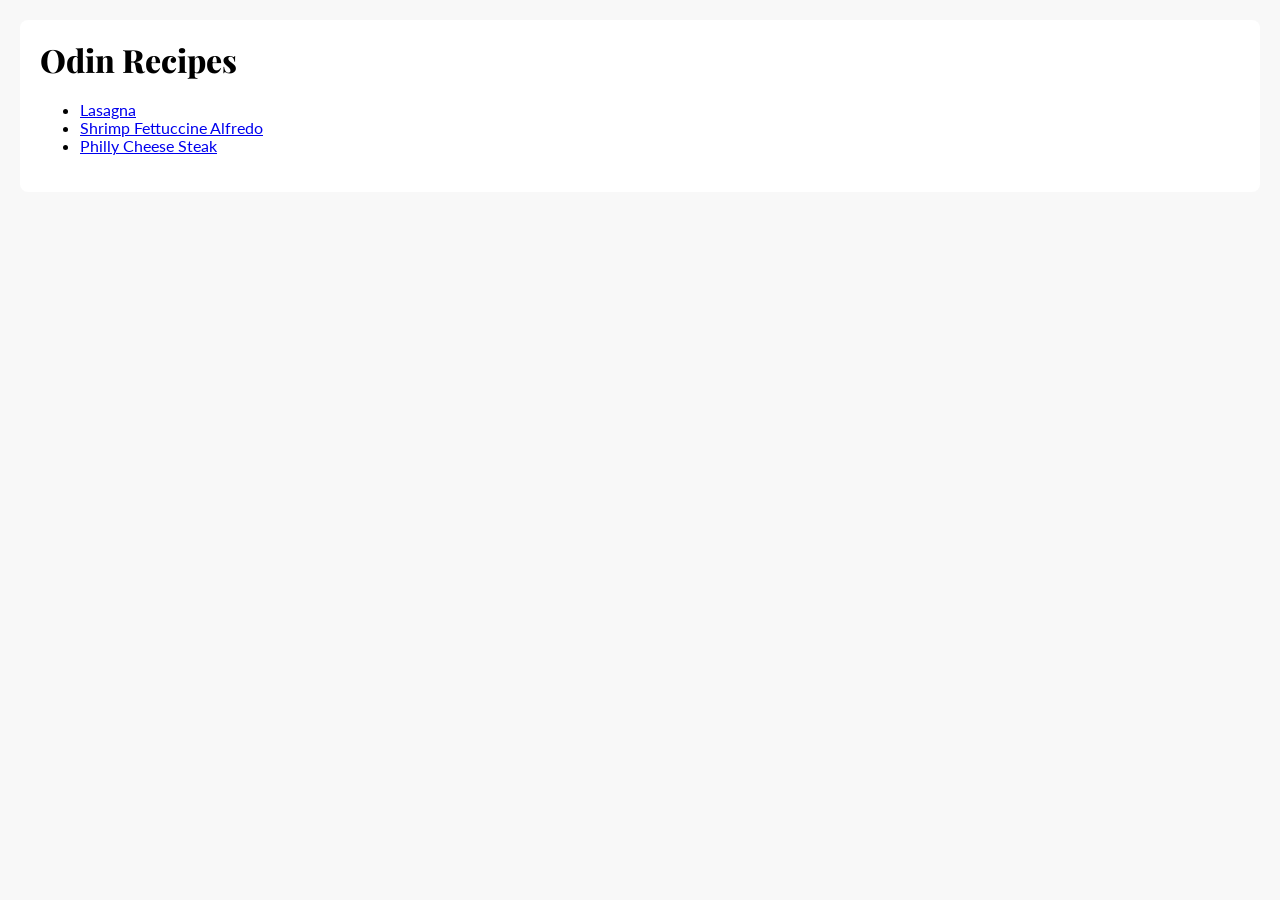
<file: index.html>
<!DOCTYPE html>
<html lang="en">
    <head>
        <meta charset="UTF-8">
        <meta name="viewport" content="width=device-width, initial-scale=1.0">
        <title>Odin Recipes</title>
        <link rel="preconnect" href="https://fonts.googleapis.com">
        <link rel="preconnect" href="https://fonts.gstatic.com" crossorigin>
        <link href="https://fonts.googleapis.com/css2?family=Lato:ital,wght@0,100;0,300;0,400;0,700;0,900;1,100;1,300;1,400;1,700;1,900&family=Playfair+Display:ital,wght@0,400..900;1,400..900&display=swap" rel="stylesheet">
        <link rel="stylesheet" href="css/normalize.css">
        <link rel="stylesheet" href="css/style.css">
    </head>
    <body>
        <div class="card">
            <h1>Odin Recipes</h1>
            <ul>
                <li><a href="recipes/lasagna.html">Lasagna</a></li>
                <li><a href="recipes/shrimp_fettuccine_alfredo.html">Shrimp Fettuccine Alfredo</a></li>
                <li><a href="recipes/philly_cheese_steak.html">Philly Cheese Steak</a></li>
            </ul>
        </div>
    </body>
</html>
</file>
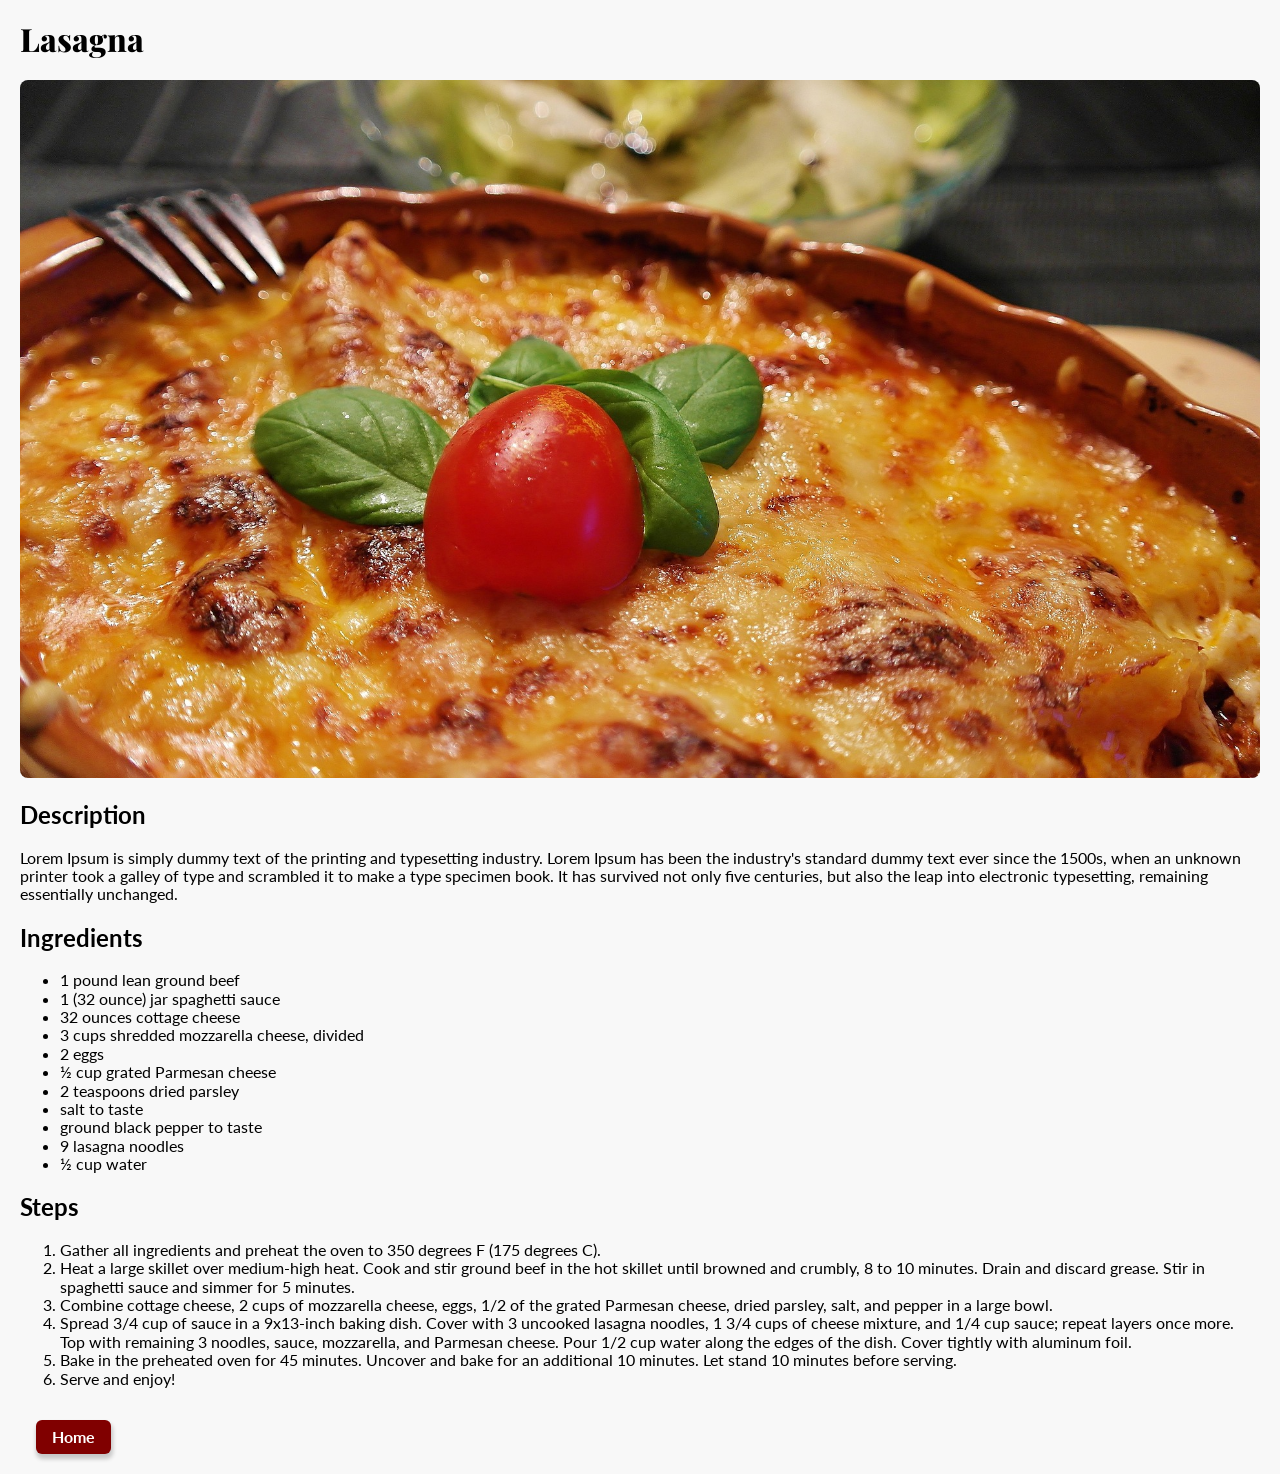
<file: recipes/lasagna.html>
<!DOCTYPE html>
<html lang="en">
    <head>
        <meta charset="UTF-8">
        <meta name="viewport" content="width=device-width, initial-scale=1.0">
        <title>Lasagna</title>
        <link href="https://fonts.googleapis.com/css2?family=Lato:ital,wght@0,100;0,300;0,400;0,700;0,900;1,100;1,300;1,400;1,700;1,900&family=Playfair+Display:ital,wght@0,400..900;1,400..900&display=swap" rel="stylesheet">
        <link rel="stylesheet" href="/css/normalize.css">
        <link rel="stylesheet" href="/css/style.css">
    </head>
    <body>
        <h1>Lasagna</h1>
        <img src="../images/lasagna.jpg" alt="Lasagna" height="100%" width="100%" class="header-image">
        <h2>Description</h2>
        <p>Lorem Ipsum is simply dummy text of the printing and typesetting industry. Lorem Ipsum has been the industry's standard dummy text ever since the 1500s, when an unknown printer took a galley of type and scrambled it to make a type specimen book. It has survived not only five centuries, but also the leap into electronic typesetting, remaining essentially unchanged.</p>
        <h2>Ingredients</h2>
        <ul>
            <li>1 pound lean ground beef</li>
            <li>1 (32 ounce) jar spaghetti sauce</li>
            <li>32 ounces cottage cheese</li>
            <li>3 cups shredded mozzarella cheese, divided</li>
            <li>2 eggs</li>
            <li>½ cup grated Parmesan cheese</li>
            <li>2 teaspoons dried parsley</li>
            <li>salt to taste</li>
            <li>ground black pepper to taste</li>
            <li>9 lasagna noodles</li>
            <li>½ cup water</li>
        </ul>
        <h2>Steps</h2>
        <ol>
            <li>Gather all ingredients and preheat the oven to 350 degrees F (175 degrees C).</li>
            <li>Heat a large skillet over medium-high heat. Cook and stir ground beef in the hot skillet until browned and crumbly, 8 to 10 minutes. Drain and discard grease. Stir in spaghetti sauce and simmer for 5 minutes.</li>
            <li>Combine cottage cheese, 2 cups of mozzarella cheese, eggs, 1/2 of the grated Parmesan cheese, dried parsley, salt, and pepper in a large bowl.</li>
            <li>Spread 3/4 cup of sauce in a 9x13-inch baking dish. Cover with 3 uncooked lasagna noodles, 1 3/4 cups of cheese mixture, and 1/4 cup sauce; repeat layers once more. Top with remaining 3 noodles, sauce, mozzarella, and Parmesan cheese. Pour 1/2 cup water along the edges of the dish. Cover tightly with aluminum foil.</li>
            <li>Bake in the preheated oven for 45 minutes. Uncover and bake for an additional 10 minutes. Let stand 10 minutes before serving.</li>
            <li>Serve and enjoy!</li>
        </ol>
        <a href="../index.html" class="button">Home</a>
    </body>
</html>
</file>
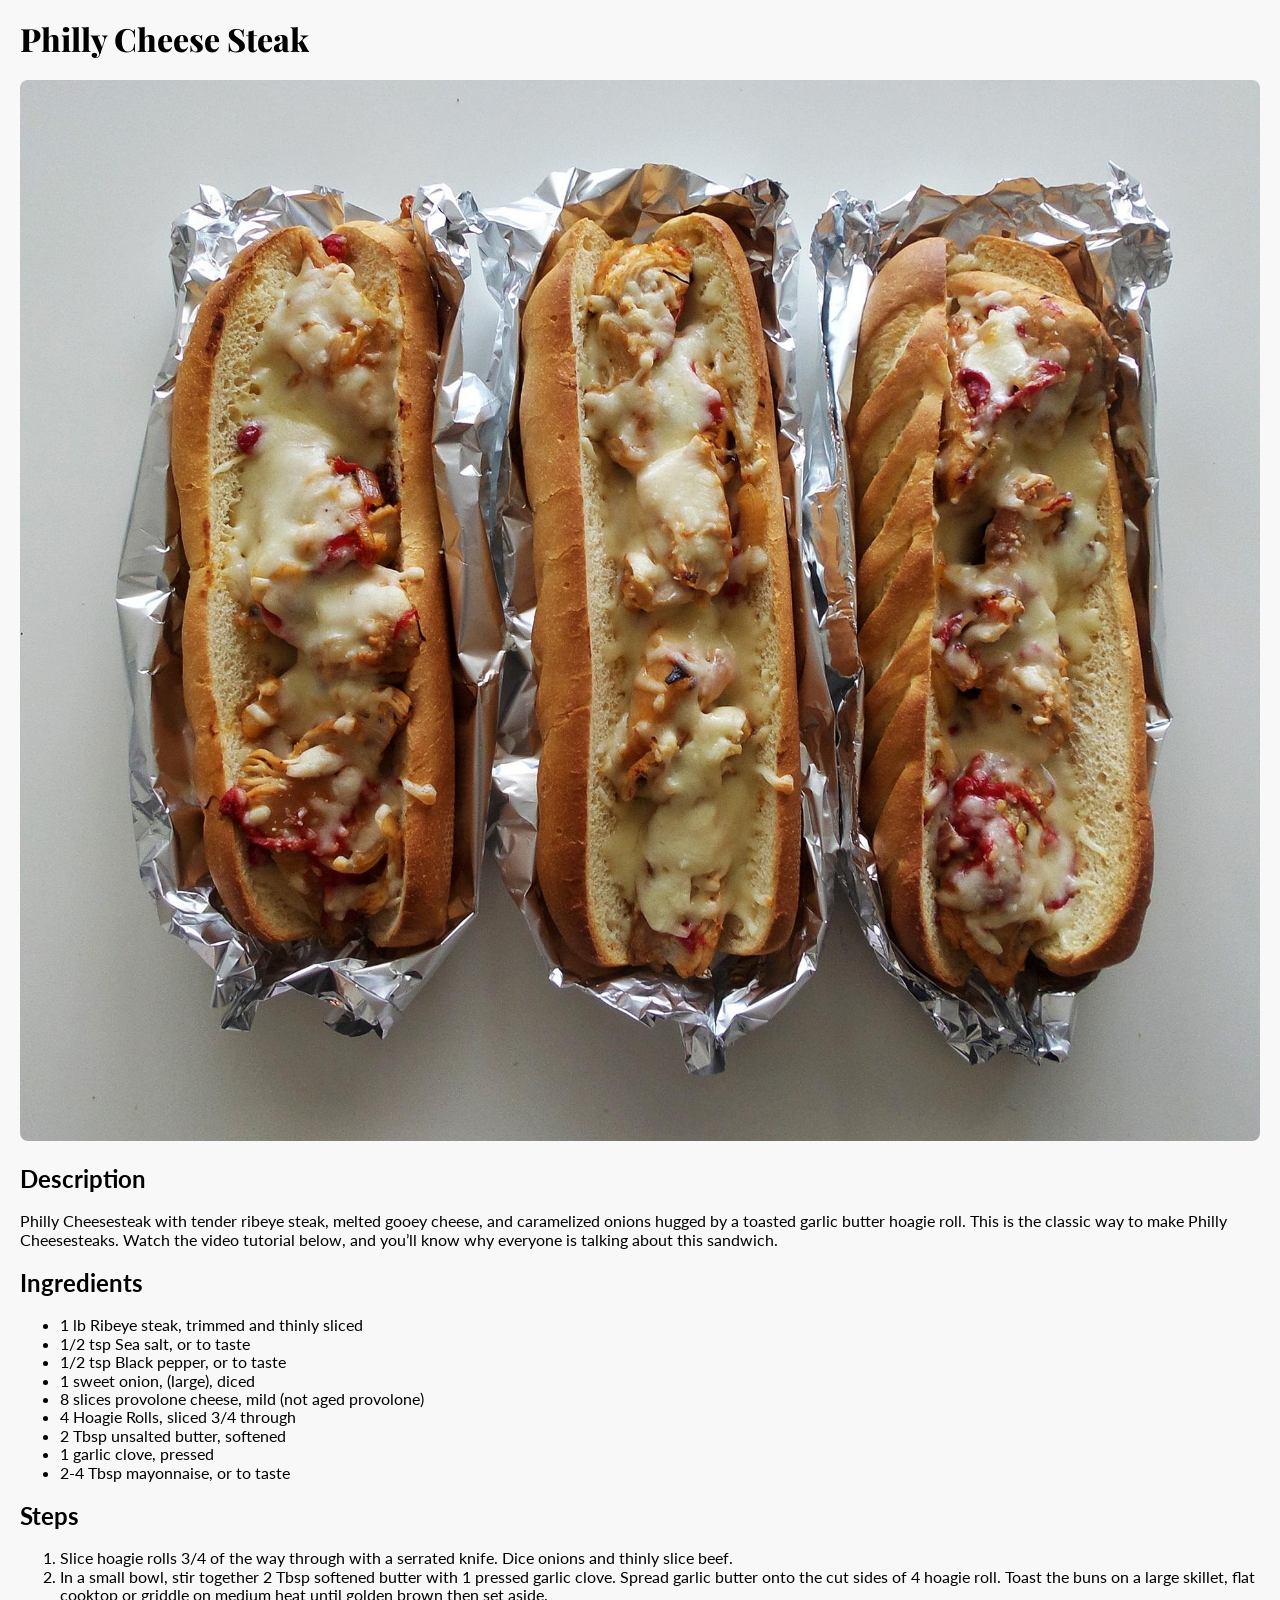
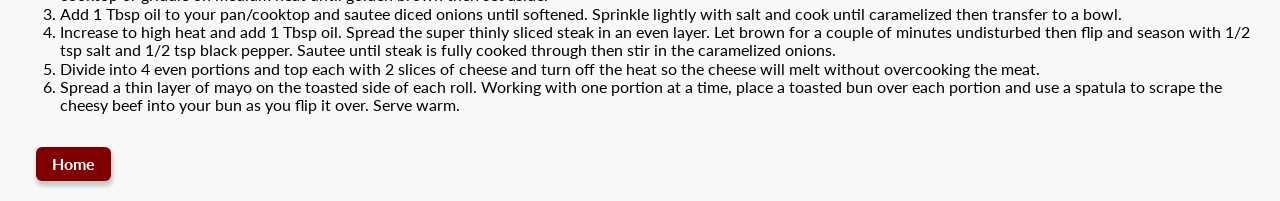
<file: recipes/philly_cheese_steak.html>
<!DOCTYPE html>
<html lang="en">
    <head>
        <meta charset="UTF-8">
        <meta name="viewport" content="width=device-width, initial-scale=1.0">
        <title>Philly Cheese Steak</title>
        <link href="https://fonts.googleapis.com/css2?family=Lato:ital,wght@0,100;0,300;0,400;0,700;0,900;1,100;1,300;1,400;1,700;1,900&family=Playfair+Display:ital,wght@0,400..900;1,400..900&display=swap" rel="stylesheet">
        <link rel="stylesheet" href="/css/normalize.css">
        <link rel="stylesheet" href="/css/style.css">
    </head>
    <body>
        <h1>Philly Cheese Steak</h1>
        <img src="../images/Philly-CheeseSteak.jpg" alt="Philly Cheese Steak" height="100%" width="100%" class="header-image">
        <h2>Description</h2>
        <p>Philly Cheesesteak with tender ribeye steak, melted gooey cheese, and caramelized onions hugged by a toasted garlic butter hoagie roll. This is the classic way to make Philly Cheesesteaks. Watch the video tutorial below, and you’ll know why everyone is talking about this sandwich.</p>
        <h2>Ingredients</h2>
        <ul>
            <li>1 lb Ribeye steak, trimmed and thinly sliced</li>
            <li>1/2 tsp Sea salt, or to taste</li>
            <li>1/2 tsp Black pepper, or to taste</li>
            <li>1 sweet onion, (large), diced</li>
            <li>8 slices provolone cheese, mild (not aged provolone)</li>
            <li>4 Hoagie Rolls, sliced 3/4 through</li>
            <li>2 Tbsp unsalted butter, softened</li>
            <li>1 garlic clove, pressed</li>
            <li>2-4 Tbsp mayonnaise, or to taste</li>
        </ul>
        <h2>Steps</h2>
        <ol>
            <li>Slice hoagie rolls 3/4 of the way through with a serrated knife. Dice onions and thinly slice beef.</li>
            <li>In a small bowl, stir together 2 Tbsp softened butter with 1 pressed garlic clove. Spread garlic butter onto the cut sides of 4 hoagie roll. Toast the buns on a large skillet, flat cooktop or griddle on medium heat until golden brown then set aside.</li>
            <li>Add 1 Tbsp oil to your pan/cooktop and sautee diced onions until softened. Sprinkle lightly with salt and cook until caramelized then transfer to a bowl.</li>
            <li>Increase to high heat and add 1 Tbsp oil. Spread the super thinly sliced steak in an even layer. Let brown for a couple of minutes undisturbed then flip and season with 1/2 tsp salt and 1/2 tsp black pepper. Sautee until steak is fully cooked through then stir in the caramelized onions.</li>
            <li>Divide into 4 even portions and top each with 2 slices of cheese and turn off the heat so the cheese will melt without overcooking the meat.</li>
            <li>Spread a thin layer of mayo on the toasted side of each roll. Working with one portion at a time, place a toasted bun over each portion and use a spatula to scrape the cheesy beef into your bun as you flip it over. Serve warm.</li>
        </ol>
        <a href="../index.html" class="button">Home</a>
    </body>
</html>
</file>
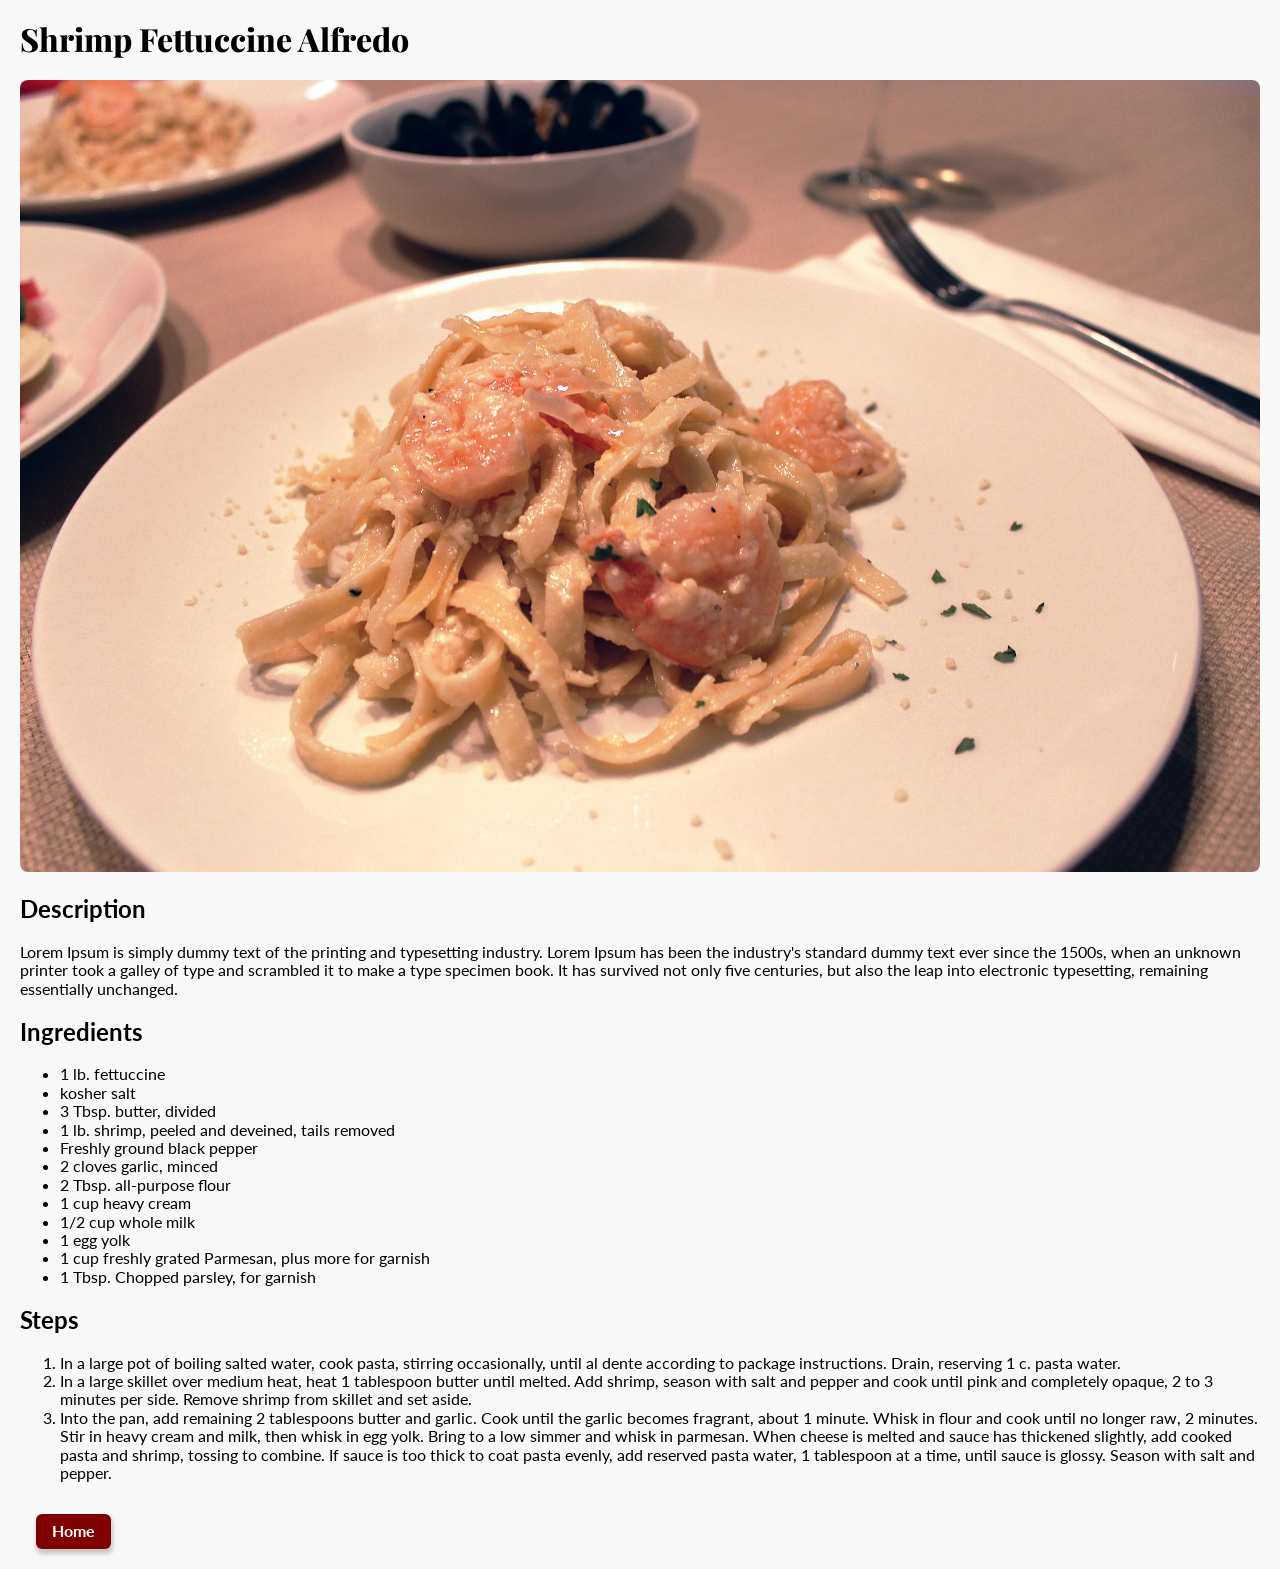
<file: recipes/shrimp_fettuccine_alfredo.html>
<!DOCTYPE html>
<html lang="en">
<head>
    <meta charset="UTF-8">
    <meta name="viewport" content="width=device-width, initial-scale=1.0">
    <title>Shrimp Fettuccine Alfredo</title>
    <link href="https://fonts.googleapis.com/css2?family=Lato:ital,wght@0,100;0,300;0,400;0,700;0,900;1,100;1,300;1,400;1,700;1,900&family=Playfair+Display:ital,wght@0,400..900;1,400..900&display=swap" rel="stylesheet">
    <link rel="stylesheet" href="/css/normalize.css">
    <link rel="stylesheet" href="/css/style.css">
</head>
    <body>
        <h1>Shrimp Fettuccine Alfredo</h1>
        <img src="../images/Shrimp-Alfredo.jpg" alt="Shrimp Fettuccine Alfredo" height="100%" width="100%" class="header-image">
        <h2>Description</h2>
        <p>Lorem Ipsum is simply dummy text of the printing and typesetting industry. Lorem Ipsum has been the industry's standard dummy text ever since the 1500s, when an unknown printer took a galley of type and scrambled it to make a type specimen book. It has survived not only five centuries, but also the leap into electronic typesetting, remaining essentially unchanged.</p>
        <h2>Ingredients</h2>
        <ul>
            <li>1 lb. fettuccine</li>
            <li>kosher salt</li>
            <li>3 Tbsp. butter, divided</li>
            <li>1 lb. shrimp, peeled and deveined, tails removed</li>
            <li>Freshly ground black pepper</li>
            <li>2 cloves garlic, minced</li>
            <li>2 Tbsp. all-purpose flour</li>
            <li>1 cup heavy cream</li>
            <li>1/2 cup whole milk</li>
            <li>1 egg yolk</li>
            <li>1 cup freshly grated Parmesan, plus more for garnish</li>
            <li>1 Tbsp. Chopped parsley, for garnish</li>
        </ul>
        <h2>Steps</h2>
        <ol>
            <li>In a large pot of boiling salted water, cook pasta, stirring occasionally, until al dente according to package instructions. Drain, reserving 1 c. pasta water.</li>
            <li>In a large skillet over medium heat, heat 1 tablespoon butter until melted. Add shrimp, season with salt and pepper and cook until pink and completely opaque, 2 to 3 minutes per side. Remove shrimp from skillet and set aside.</li>
            <li>Into the pan, add remaining 2 tablespoons butter and garlic. Cook until the garlic becomes fragrant, about 1 minute. Whisk in flour and cook until no longer raw, 2 minutes. Stir in heavy cream and milk, then whisk in egg yolk.  Bring to a low simmer and whisk in parmesan. When cheese is melted and sauce has thickened slightly, add cooked pasta and shrimp, tossing to combine. If sauce is too thick to coat pasta evenly, add reserved pasta water, 1 tablespoon at a time, until sauce is glossy. Season with salt and pepper.</li>
        </ol>
        <p><a href="../index.html" class="button">Home</a></p>
    </body>
</html>
</file>
<file: css/style.css>
body {
    background-color: #f8f8f8;
    color: black;
    font-family: "Lato", "Helvetica Neue", Helvetica, Arial, sans-serif;
    font-weight: 400;
    margin: 20px;
}
.card {
    background-color: white;
    border-radius: 8px;
    padding: 1px 20px 20px 20px;
}
h1 {
    font-family: "Playfair Display", "Times New Roman", serif;
    font-weight: 800;
}
.button {
    display: inline-block;
    background-color: maroon;
    color: white;
    box-shadow: 1px 4px 4px 1px rgba(0, 0, 0, 0.2);
    color: white;
    font-weight: bold;
    padding: 8px 16px;
    border-radius: 6px;
    text-decoration: none;
    margin-top: 16px;
    margin-left: 16px;
}
.header-image {
    border-radius: 8px;
}
</file>
